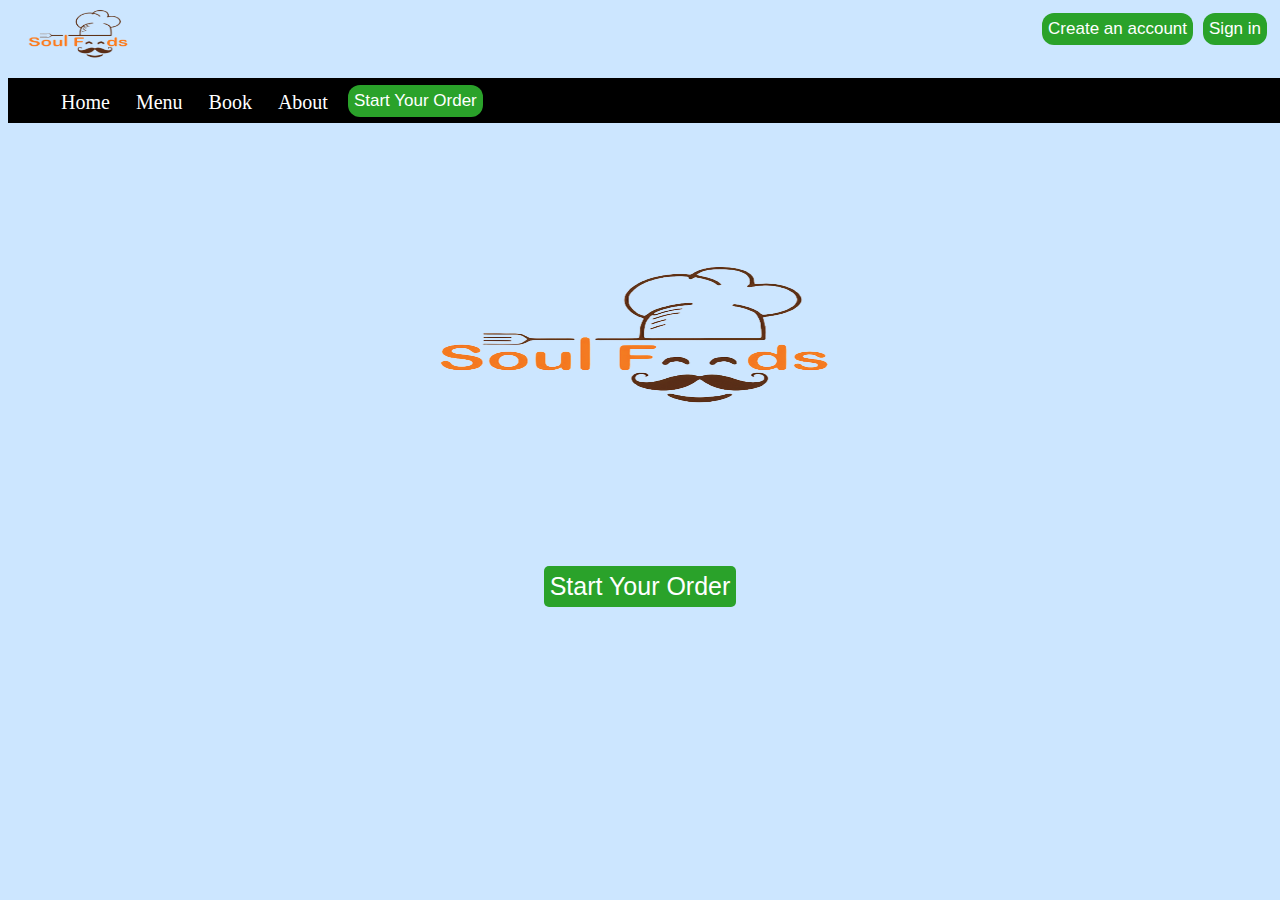
<file: index.html>
<!DOCTYPE>
<html>
<head>
  <title> Soul Restaurant </title>
  <link rel="stylesheet" href="Home Style.css" >
</head>
<body>
   <button class="button" style="float: right;" ><a href="login.html" target="_blank"> Sign in </a></button>
   <button class="button" style="float: right;" ><a href="sign up.html" target="_blank" > Create an account </a></button>
   <img src="rlogo.png" alt="logo" height="50px" width="150px">
<ul>
  <li><a href="index.html"> Home </a> </li>
  <li><a href="menu.html"> Menu </a> </li>
  <li><a href="book.html"> Book </a></li>
  <li><a href="About.html"> About </a></li>
  <button class="button" style="margin:7px ; float:center;" ><a href="menu.html" >Start Your Order </a></button>
</ul>
<center>
    <img src="111.png"width="850px" height="400px" >
</center>
<p style="text-align:center;" >
  <button class="button" style="margin:7px ; float:center;  font-size: 25px ;  border-radius: 5px ;" ><a href="menu.html" >Start Your Order </a></button>
</p>



</body>
</html>
</file>
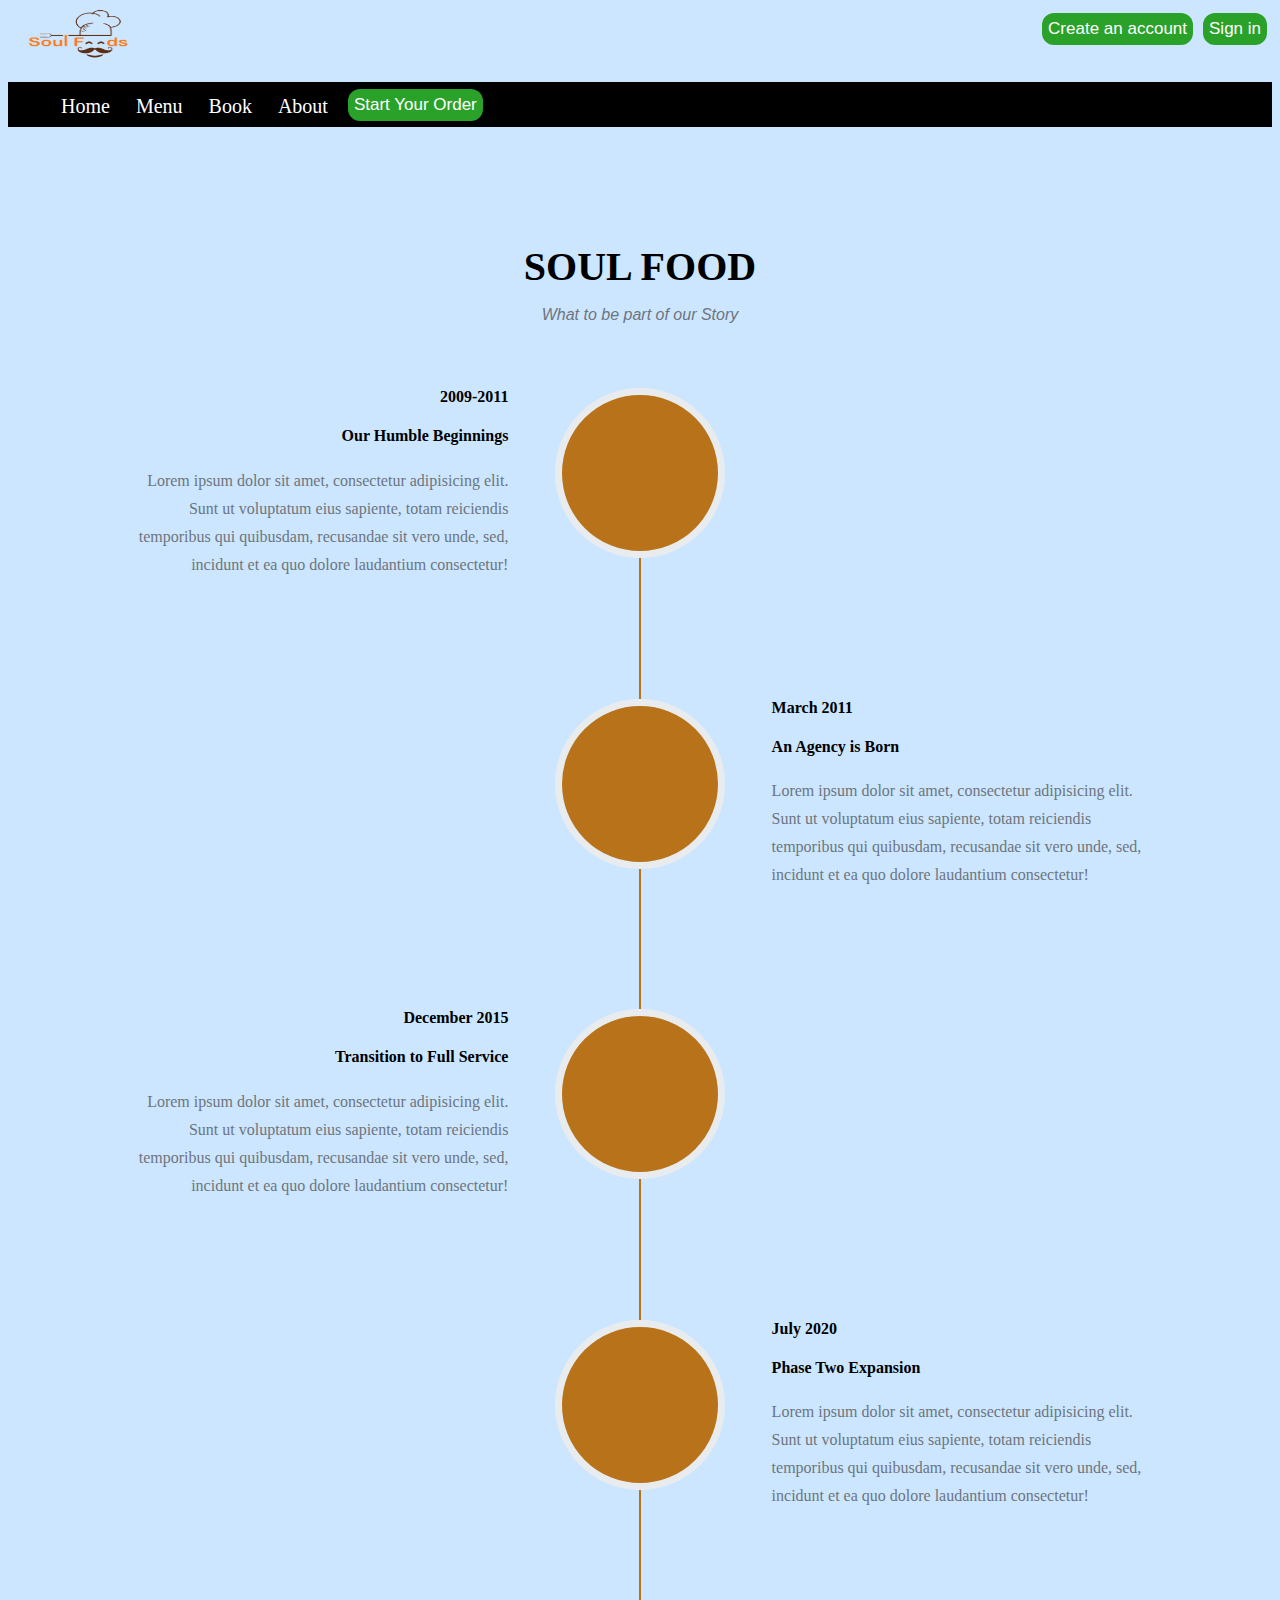
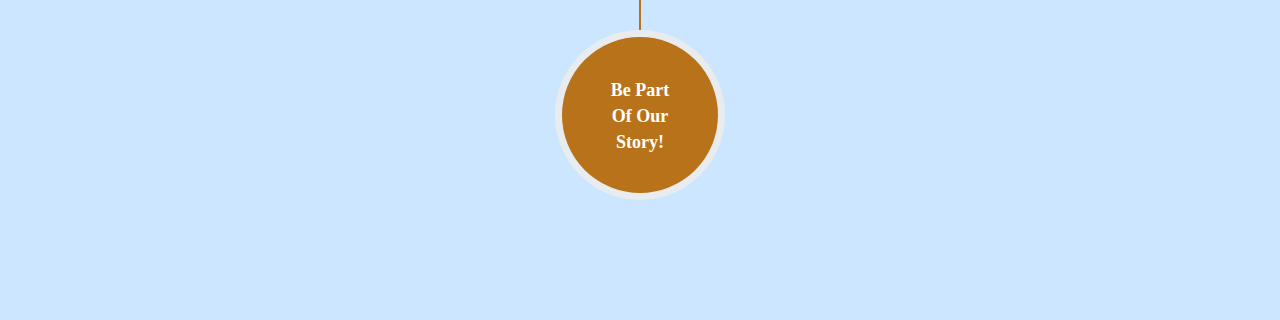
<file: About.html>
<!DOCTYPE html>
<html lang="en">
<head>
    <meta charset="UTF-8">
    <meta http-equiv="X-UA-Compatible" content="IE=edge">
    <meta name="viewport" content="width=device-width, initial-scale=1.0">
    <link rel="stylesheet" href="About Style.css">
    <title>soul</title>
</head>
<body>
  <button class="button" style="float: right;" ><a href="login.html"  target="_blank"> Sign in </a></button>
  <button class="button" style="float: right;" ><a href="sign up.html"  target="_blank"> Create an account </a></button>
  <img src="rlogo.png" alt="logo" height="50px" width="150px">
  <ul style="width: 100% ; height: 45px; font-size: 20px; list-style: none; background-color: rgb(0,0,0) ; overflow: hidden;">
  <li style="float:left; "><a href="index.html"> Home </a> </li>
  <li style="float:left; "><a href="menu.html"> Menu </a> </li>
  <li style="float:left; "><a href="book.html"> Book </a></li>
  <li style="float:left; "><a href="About.html"> About </a></li>
  <button class="button" style="margin:7px ; float:center;" ><a href="menu.html" >Start Your Order </a></button>
  </ul>
    <section class="page-section" id="about">
        <div class="container">
            <div class="text-center">
                <h2 class="section-heading text-uppercase">soul food </h2>
                <h3 class="section-subheading text-muted">What to be part of our Story</h3>
            </div>
            <ul class="timeline">
                <li>
                    <div class="timeline-image"><img class="rounded-circle img-fluid" ></div>
                    <div class="timeline-panel">
                        <div class="timeline-heading">
                            <h4>2009-2011</h4>
                            <h4 class="subheading">Our Humble Beginnings</h4>
                        </div>
                        <div class="timeline-body"><p class="text-muted">Lorem ipsum dolor sit amet, consectetur adipisicing elit. Sunt ut voluptatum eius sapiente, totam reiciendis temporibus qui quibusdam, recusandae sit vero unde, sed, incidunt et ea quo dolore laudantium consectetur!</p></div>
                    </div>
                </li>
                <li class="timeline-inverted">
                    <div class="timeline-image"><img class="rounded-circle img-fluid" ></div>
                    <div class="timeline-panel">
                        <div class="timeline-heading">
                            <h4>March 2011</h4>
                            <h4 class="subheading">An Agency is Born</h4>
                        </div>
                        <div class="timeline-body"><p class="text-muted">Lorem ipsum dolor sit amet, consectetur adipisicing elit. Sunt ut voluptatum eius sapiente, totam reiciendis temporibus qui quibusdam, recusandae sit vero unde, sed, incidunt et ea quo dolore laudantium consectetur!</p></div>
                    </div>
                </li>
                <li>
                    <div class="timeline-image"><img class="rounded-circle img-fluid" ></div>
                    <div class="timeline-panel">
                        <div class="timeline-heading">
                            <h4>December 2015</h4>
                            <h4 class="subheading">Transition to Full Service</h4>
                        </div>
                        <div class="timeline-body"><p class="text-muted">Lorem ipsum dolor sit amet, consectetur adipisicing elit. Sunt ut voluptatum eius sapiente, totam reiciendis temporibus qui quibusdam, recusandae sit vero unde, sed, incidunt et ea quo dolore laudantium consectetur!</p></div>
                    </div>
                </li>
                <li class="timeline-inverted">
                    <div class="timeline-image"><img class="rounded-circle img-fluid" ></div>
                    <div class="timeline-panel">
                        <div class="timeline-heading">
                            <h4>July 2020</h4>
                            <h4 class="subheading">Phase Two Expansion</h4>
                        </div>
                        <div class="timeline-body"><p class="text-muted">Lorem ipsum dolor sit amet, consectetur adipisicing elit. Sunt ut voluptatum eius sapiente, totam reiciendis temporibus qui quibusdam, recusandae sit vero unde, sed, incidunt et ea quo dolore laudantium consectetur!</p></div>
                    </div>
                </li>
                <li class="timeline-inverted">
                    <div class="timeline-image">
                        <h4>
                            Be Part
                            <br>
                            Of Our
                            <br>
                            Story!
                        </h4>
                    </div>
                </li>
            </ul>
        </div>
    </section>

</body>
</html>
</file>
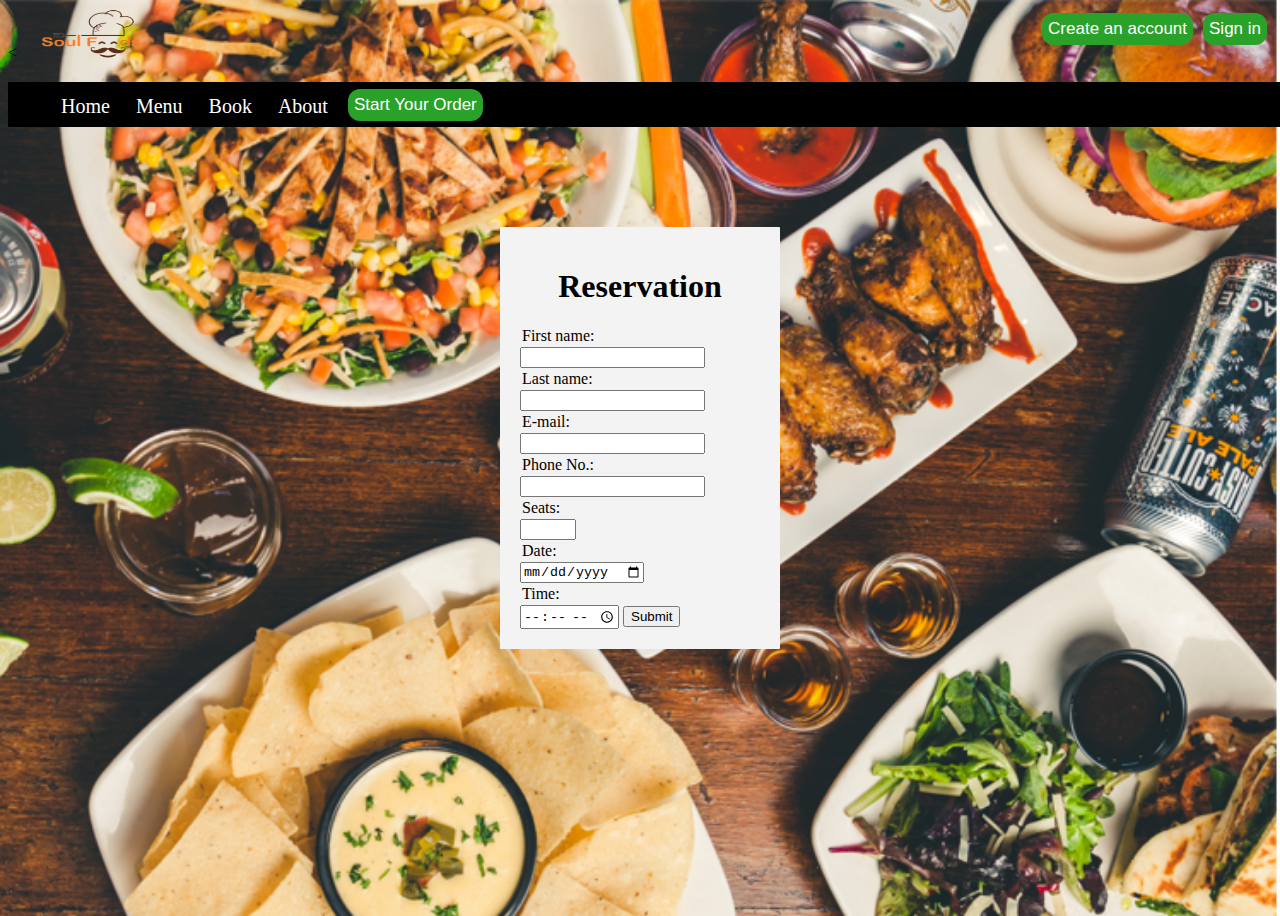
<file: book.html>
<!doctype html>
    <html lang="en">
<head>
  <meta charset="UTF-8">
  <title>Reservation</title>
  <<link rel="stylesheet" href="book.css">

</head>

<body>
  <button class="button" style="float: right;" ><a href="login.html"  target="_blank"> Sign in </a></button>
  <button class="button" style="float: right;" ><a href="sign up.html"  target="_blank"> Create an account </a></button>
  <img src="rlogo.png" alt="logo" height="50px" width="150px">
<ul>
 <li><a href="index.html"> Home </a> </li>
 <li><a href="menu.html"> Menu </a> </li>
 <li><a href="book.html"> Book </a></li>
 <li><a href="About.html"> About </a></li>
 <button class="button" style="margin:7px ; float:center;" ><a href="menu.html" >Start Your Order </a></button>
</ul>
  <form >
        <h1>Reservation</h1>
        <label>First name:</label>
        <input type="text" required>
        <label>Last name:</label>
        <input type="text" required>



        <label>E-mail:</label>
        <input type="email">
        <label>Phone No.:</label>
        <input type="number" required>

        <label>Seats:</label>
        <input type="number" required min="1" max="10">

        <label>Date: </label>
        <input type="date" required>
        <label>Time: </label>
        <input type="time" required>

        <input type="submit" value="Submit">
    </form>

</body>
    </html>
</file>
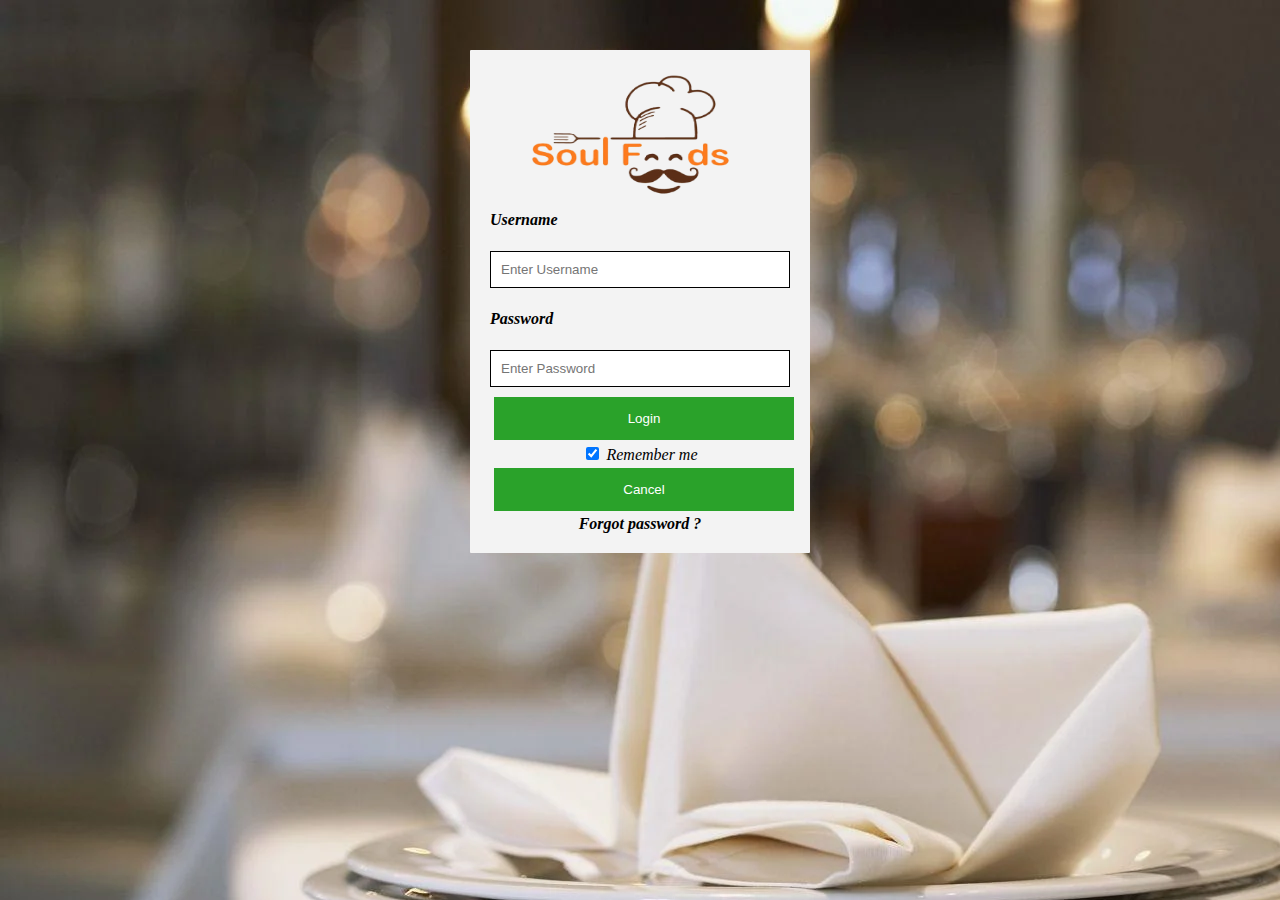
<file: login.html>
<html>
<head>
  <title>Login</title>
  <style>
    /*body*/
    body{
      background-image: url("background 2.jpg");
    }
    /* Bordered form */
    form {
      font: br;
      max-width: 550px;
      margin: 50px auto 0 auto;
      background: rgb(243, 243, 243);
      padding: 20px;
      border-radius: 1px;
      width: 300px;
    }

    /* Button */
    button {
      background-color: #2aa22a;
      color: white;
      padding: 14px 20px;
      margin: 4px ;
      border: none;
      cursor: pointer;
      width: 100%;
    }
    button:hover {
      opacity: 0.8;
    }
    /* img */
    img.avatar {
      display: block;
    margin-left: auto;
    margin-right: auto;


    }
    /*forgot psw */
    span.psw {
      float: center;
      padding-top: 16px;
    }
    /*input */
    input[type=text], input[type=password] {
      width: 100%;
      padding: 10px 10px;
      margin: 6px 0;
      display: inline-block;
      border: 1px solid ;
      box-sizing: border-box;

    }
    .container{
      text-align: center;
      border-color: #04AA6D;
      padding-bottom: 0%;
      font-style: oblique;

    }
    a{

      display: block;
      text-align: center;
      text-decoration: none;

    }
  </style>
</head>

<body>
<form>

    <div class="imgcontainer">
      <img src="resturan-logo.png" alt="Avatar"  class="avatar" width="300cm" height="125cm">
    </div>

    <div class="container">
      <label for="uname"><p style="text-align: left ;"><b>Username</b></p></label>
      <input type="text" placeholder="Enter Username" name="uname"size="20" required >

      <label for="psw"><p style="text-align: left"><b>Password</b> </p></label>
      <input type="password" placeholder="Enter Password" name="psw" required>

      <button type="submit"><a href="CS Project.html" style="color: white ;">Login</a></button>
      <label>
        <input type="checkbox" checked="checked" name="remember"> Remember me
      </label>
    </div>

    <div class="container">
      <button type="button" class="cancelbtn"><a href="CS Project.html" style="color: white ;">Cancel</a></button>
       <b><a href="sign up.html" style="color: black ;">Forgot password ?</a></b></span>
    </div>
  </form>
</body>
</html>
</file>
<file: Home Style.css>
li {
float: left;
}
li a {
  color: white ;
  display: block;
  text-align: center;
  padding: 13px ;
  text-decoration: none;

}

li a:hover{
  background-color: #2aa22a ;
}
ul{
  width: 100%;
  height: 45px;
  font-size: 20px;
  list-style: none;
  background-color: rgb(0,0,0) ;
  overflow: hidden;
}
.button {
  text-align: center;
  font-size: 17px ;
  border-radius: 12px ;
  background-color: #2aa22a ;
  color:white ;
  border: none ;
  padding: 6px ;
  margin: 5px  ;
}
a{
  color: white ;
  display: block;
  text-align: center;
  text-decoration: none;

}
body{
  background-color: #cce6ff;
}
</file>
<file: About Style.css>
.timeline {
    position: relative;
    padding: 0;
    list-style: none;
  }
  .timeline:before {
    position: absolute;
    top: 0;
    bottom: 0;
    left: 40px;
    width: 2px;
    margin-left: -1.5px;
    content: "";
    background-color: #b8731a;
  }
  .timeline > li {
    position: relative;
    min-height: 50px;
    margin-bottom: 50px;
  }
  .timeline > li:after, .timeline > li:before {
    display: table;
    content: " ";
  }
  .timeline > li:after {
    clear: both;
  }
  .timeline > li .timeline-panel {
    position: relative;
    float: right;
    width: 100%;
    padding: 0 20px 0 100px;
    text-align: left;
  }
  .timeline > li .timeline-panel:before {
    right: auto;
    left: -15px;
    border-right-width: 15px;
    border-left-width: 0;
  }
  .timeline > li .timeline-panel:after {
    right: auto;
    left: -14px;
    border-right-width: 14px;
    border-left-width: 0;
  }
  .timeline > li .timeline-image {
    position: absolute;
    z-index: 100;
    left: 0;
    width: 80px;
    height: 80px;
    margin-left: 0;
    text-align: center;
    color: white;
    border: 7px solid #e9ecef;
    border-radius: 100%;
    background-color: #b8731a;
  }
  .timeline > li .timeline-image h4, .timeline > li .timeline-image .h4 {
    font-size: 10px;
    line-height: 14px;
    margin-top: 12px;
  }
  .timeline > li.timeline-inverted > .timeline-panel {
    float: right;
    padding: 0 20px 0 100px;
    text-align: left;
  }
  .timeline > li.timeline-inverted > .timeline-panel:before {
    right: auto;
    left: -15px;
    border-right-width: 15px;
    border-left-width: 0;
  }
  .timeline > li.timeline-inverted > .timeline-panel:after {
    right: auto;
    left: -14px;
    border-right-width: 14px;
    border-left-width: 0;
  }
  .timeline > li:last-child {
    margin-bottom: 0;
  }
  .timeline .timeline-heading h4, .timeline .timeline-heading .h4 {
    margin-top: 0;
    color: inherit;
  }
  .timeline .timeline-heading h4.subheading, .timeline .timeline-heading .subheading.h4 {
    text-transform: none;
  }
  .timeline .timeline-body > ul,
  .timeline .timeline-body > p {
    margin-bottom: 0;
  }

  @media (min-width: 768px) {
    .timeline:before {
      left: 50%;
    }
    .timeline > li {
      min-height: 100px;
      margin-bottom: 100px;
    }
    .timeline > li .timeline-panel {
      float: left;
      width: 41%;
      padding: 0 20px 20px 30px;
      text-align: right;
    }
    .timeline > li .timeline-image {
      left: 50%;
      width: 100px;
      height: 100px;
      margin-left: -50px;
    }
    .timeline > li .timeline-image h4, .timeline > li .timeline-image .h4 {
      font-size: 13px;
      line-height: 18px;
      margin-top: 16px;
    }
    .timeline > li.timeline-inverted > .timeline-panel {
      float: right;
      padding: 0 30px 20px 20px;
      text-align: left;
    }
  }
  @media (min-width: 992px) {
    .timeline > li {
      min-height: 150px;
    }
    .timeline > li .timeline-panel {
      padding: 0 20px 20px;
    }
    .timeline > li .timeline-image {
      width: 150px;
      height: 150px;
      margin-left: -75px;
    }
    .timeline > li .timeline-image h4, .timeline > li .timeline-image .h4 {
      font-size: 18px;
      line-height: 26px;
      margin-top: 30px;
    }
    .timeline > li.timeline-inverted > .timeline-panel {
      padding: 0 20px 20px;
    }
  }
  @media (min-width: 1200px) {
    .timeline > li {
      min-height: 170px;
    }
    .timeline > li .timeline-panel {
      padding: 0 20px 20px 100px;
    }
    .timeline > li .timeline-image {
      width: 170px;
      height: 170px;
      margin-left: -85px;
    }
    .timeline > li .timeline-image h4, .timeline > li .timeline-image .h4 {
      margin-top: 40px;
    }
    .timeline > li.timeline-inverted > .timeline-panel {
      padding: 0 100px 20px 20px;
    }
  }

  .page-section {
    padding: 6rem 0;
  }
  .page-section h2.section-heading, .page-section .section-heading.h2 {
    font-size: 2.5rem;
    margin-top: 0;
    margin-bottom: 1rem;
  }
  .page-section h3.section-subheading, .page-section .section-subheading.h3 {
    font-size: 1rem;
    font-weight: 400;
    font-style: italic;
    font-family: "Roboto Slab", -apple-system, BlinkMacSystemFont, "Segoe UI", Roboto, "Helvetica Neue", Arial, sans-serif, "Apple Color Emoji", "Segoe UI Emoji", "Segoe UI Symbol", "Noto Color Emoji";
    margin-bottom: 4rem;
  }

  @media (min-width: 768px) {
    section {
      padding: 9rem 0;
    }
  }

  .text-center {
      text-align: center !important;
  }

  .page-section h2.section-heading, .page-section .section-heading.h2 {
      font-size: 2.5rem;
      margin-top: 0;
      margin-bottom: 1rem;
  }
  .text-uppercase {
      text-transform: uppercase !important;
  }

  .page-section h3.section-subheading, .page-section .section-subheading.h3 {
      font-size: 1rem;
      font-weight: 400;
      font-style: italic;
      font-family: "Roboto Slab", -apple-system, BlinkMacSystemFont, "Segoe UI", Roboto, "Helvetica Neue", Arial, sans-serif, "Apple Color Emoji", "Segoe UI Emoji", "Segoe UI Symbol", "Noto Color Emoji";
      margin-bottom: 4rem;
  }

  .text-muted {
      --bs-text-opacity: 1;
      color: #6c757d !important;
  }

  p {
      line-height: 1.75;
  }
  @media (min-width: 1400px)
  .container-xxl, .container-xl, .container-lg, .container-md, .container-sm, .container {
      max-width: 1320px;
  }
  @media (min-width: 1200px)
  .container-xl, .container-lg, .container-md, .container-sm, .container {
      max-width: 1140px;
  }
  @media (min-width: 992px)
  .container-lg, .container-md, .container-sm, .container {
      max-width: 960px;
  }
  @media (min-width: 768px)
  .container-md, .container-sm, .container {
      max-width: 720px;
  }
  @media (min-width: 576px)
  .container-sm, .container {
      max-width: 540px;
  }
  .container, .container-fluid, .container-xxl, .container-xl, .container-lg, .container-md, .container-sm {
      width: 100%;
      padding-right: var(--bs-gutter-x, 0.75rem);
      padding-left: var(--bs-gutter-x, 0.75rem);
      margin-right: auto;
      margin-left: auto;
  }
  *, *::before, *::after {
      box-sizing: border-box;
  }
  user agent stylesheet
  div {
      display: block;
  }
  body{
    background-color:#cce6ff;
  }
  .button {
    text-align: center;
    font-size: 17px ;
    border-radius: 12px ;
    background-color: #2aa22a ;
    color:white ;
    border: none ;
    padding: 6px ;
    margin: 5px  ;
  }
  a{
    color: white ;
    display: block;
    text-align: center;
    text-decoration: none;

  }
  li a {
    color: white ;
    display: block;
    text-align: center;
    padding: 13px ;
    text-decoration: none;

  }
  li a:hover{
    background-color: #2aa22a ;
  }
</file>
<file: book.css>
body{
background: url('background1.jpg') no-repeat top center;
background-size: cover;
height: 100vh;
}
form{
max-width: 550px;
margin: 100px auto 0 auto;
background: rgb(243, 243, 243);
padding: 20px;
border-radius: 1px;
width: 15em;   }

h1{
 text-align: center;
 }
label{
display: flex;
margin: 2px;
}
.p{
width: 2em;
}
li {
float: left;
}
li a {
  color: white ;
  display: block;
  text-align: center;
  padding: 13px ;
  text-decoration: none;

}

li a:hover{
  background-color: #2aa22a ;
}
ul{
  width: 100%;
  height: 45px;
  font-size: 20px;
  list-style: none;
  background-color: rgb(0,0,0) ;
  overflow: hidden;
}
.button {
  text-align: center;
  font-size: 17px ;
  border-radius: 12px ;
  background-color: #2aa22a ;
  color:white ;
  border: none ;
  padding: 6px ;
  margin: 5px  ;
}
a{
  color: white ;
  display: block;
  text-align: center;
  text-decoration: none;

}
</file>
